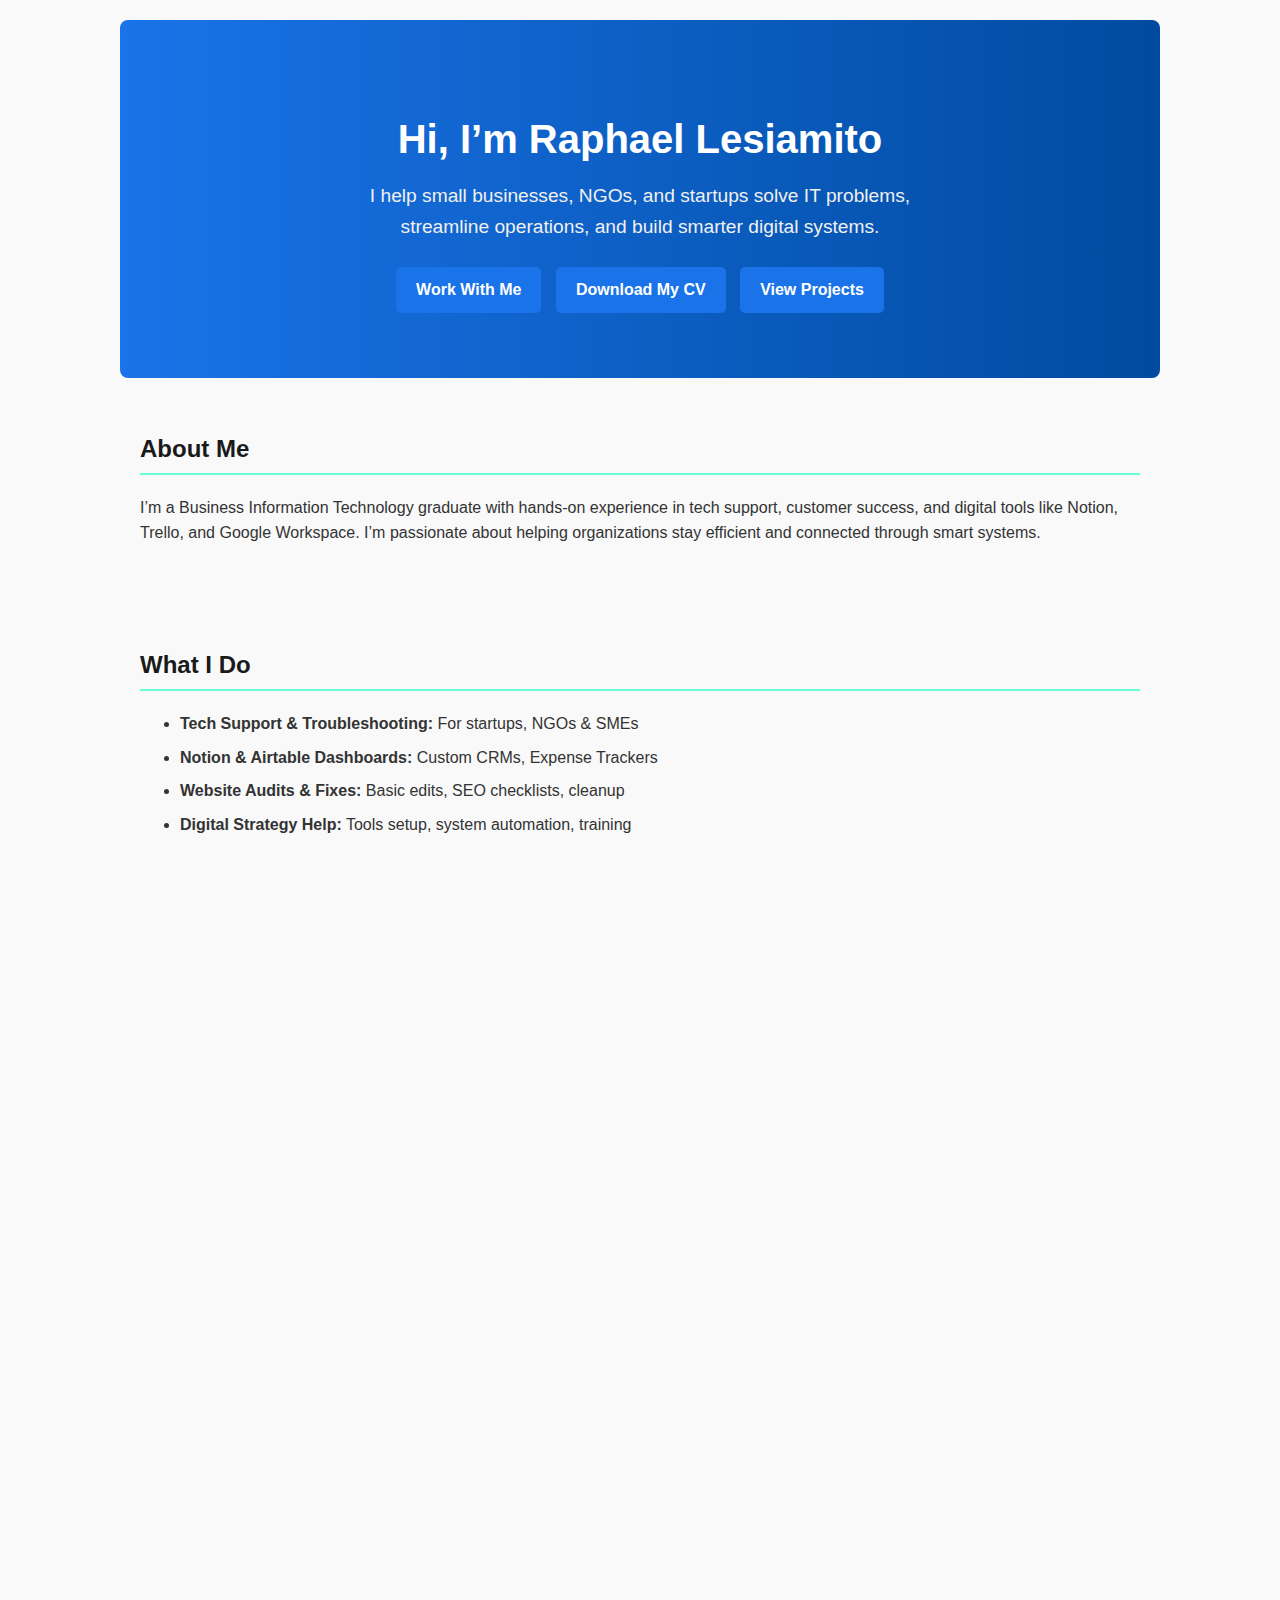
<file: index.html>
<!DOCTYPE html>
<html lang="en">
<head>
  <meta charset="UTF-8">
  <meta name="viewport" content="width=device-width, initial-scale=1.0">
  <title>Raphael Lesiamito | Tech Support & Digital Solutions</title>
  <link rel="stylesheet" href="styles.css">
  <link rel="stylesheet" href="https://cdnjs.cloudflare.com/ajax/libs/font-awesome/6.5.0/css/all.min.css" />

  <!-- Favicon & Icons -->
  <link rel="icon" href="https://raffkaptei.github.io/raphael-portfolio/assets/favicon.png" type="image/png">
  <link rel="apple-touch-icon" sizes="180x180" href="https://raffkaptei.github.io/raphael-portfolio/assets/apple-touch-icon.png">
  <link rel="icon" type="image/png" sizes="32x32" href="https://raffkaptei.github.io/raphael-portfolio/assets/favicon-32x32.png">
  <link rel="icon" type="image/png" sizes="16x16" href="https://raffkaptei.github.io/raphael-portfolio/assets/favicon-16x16.png">
  <link rel="manifest" href="https://raffkaptei.github.io/raphael-portfolio/assets/site.webmanifest">

  <!-- SEO Tags -->
  <meta name="description" content="Portfolio of Raphael Lesiamito – Tech Support, Digital Tools, Web Help for SMEs and NGOs.">
  <meta name="keywords" content="Raphael Lesiamito, IT support, tech support Kenya, Notion dashboards, freelance tech, digital audit">
  <meta name="author" content="Raphael Lesiamito">
  <meta name="robots" content="index, follow">

  <!-- OpenGraph Preview -->
  <meta property="og:title" content="Raphael Lesiamito Portfolio" />
  <meta property="og:description" content="Tech Support and Digital Tools for SMEs and NGOs" />
  <meta property="og:image" content="https://raffkaptei.github.io/raphael-portfolio/assets/og-preview.jpg" />
  <meta property="og:url" content="https://raffkaptei.github.io/raphael-portfolio/" />
  <meta name="twitter:card" content="summary_large_image">

  <style>
    html {
      scroll-behavior: smooth;
    }
    body {
      font-family: sans-serif;
      padding: 20px;
      margin: 0;
      line-height: 1.6;
      background: #f9f9f9;
    }
    h1, h2, h3 {
      color: #1a1a1a;
    }
    .cta-button {
      display: inline-block;
      padding: 10px 20px;
      background-color: #1a73e8;
      color: white;
      border: none;
      border-radius: 5px;
      text-decoration: none;
      transition: background-color 0.3s ease, transform 0.2s ease;
      margin: 5px;
    }
    .cta-button:hover {
      background-color: #2e6edb;
      transform: scale(1.05);
    }
    .fade-in {
      opacity: 0;
      transform: translateY(30px);
      transition: opacity 0.8s ease-out, transform 0.8s ease-out;
    }
    .fade-in.visible {
      opacity: 1;
      transform: translateY(0);
    }
    .button-row {
      margin-top: 1rem;
    }
    .project-card {
      border: 1px solid #ddd;
      padding: 15px;
      margin: 10px 0;
      border-radius: 8px;
      box-shadow: 0 2px 4px rgba(0, 0, 0, 0.1);
      background: white;
    }
    .project-card h3 {
      margin-top: 0;
    }
    form input,
    form textarea {
      width: 100%;
      padding: 10px;
      margin-top: 5px;
      margin-bottom: 15px;
      border-radius: 5px;
      border: 1px solid #ccc;
      font-size: 1rem;
    }
    form button {
      background-color: #1a73e8;
      color: white;
      padding: 10px 20px;
      border: none;
      border-radius: 5px;
      cursor: pointer;
      font-weight: bold;
      transition: background-color 0.3s ease;
    }
    form button:hover {
      background-color: #155ab6;
    }
    @media (max-width: 768px) {
      body {
        padding: 10px;
      }
      h1 {
        font-size: 1.8rem;
      }
      h2 {
        font-size: 1.5rem;
      }
      .button-row {
        display: flex;
        flex-direction: column;
        gap: 10px;
      }
      .cta-button {
        width: 100%;
        text-align: center;
      }
    }
  </style>
</head>
<body>

  <section id="hero" class="fade-in">
    <h1>Hi, I’m Raphael Lesiamito</h1>
    <p>I help small businesses, NGOs, and startups solve IT problems, streamline operations, and build smarter digital systems.</p>
    <div class="button-row">
      <a href="#contact" class="cta-button">Work With Me</a>
      <a href="assets/raphael-cv.pdf" class="cta-button" download>Download My CV</a>
      <a href="projects.html" class="cta-button">View Projects</a>
    </div>
  </section>

  <section id="about" class="fade-in">
    <h2>About Me</h2>
    <p>I’m a Business Information Technology graduate with hands-on experience in tech support, customer success, and digital tools like Notion, Trello, and Google Workspace. I’m passionate about helping organizations stay efficient and connected through smart systems.</p>
  </section>

  <section id="services" class="fade-in">
    <h2>What I Do</h2>
    <ul>
      <li><strong>Tech Support & Troubleshooting:</strong> For startups, NGOs & SMEs</li>
      <li><strong>Notion & Airtable Dashboards:</strong> Custom CRMs, Expense Trackers</li>
      <li><strong>Website Audits & Fixes:</strong> Basic edits, SEO checklists, cleanup</li>
      <li><strong>Digital Strategy Help:</strong> Tools setup, system automation, training</li>
    </ul>
  </section>

  <section id="projects" class="fade-in">
    <h2>Recent Work</h2>
    <div class="project-card">
      <h3>EcoTrack Dashboard</h3>
      <p>Designed a Notion system for energy efficiency auditing</p>
      <a href="#">View Project</a>
    </div>
    <div class="project-card">
      <h3>SME Website Fix</h3>
      <p>Improved site load speed & fixed layout issues for a local shop</p>
      <a href="#">View Case Study</a>
    </div>
  </section>

  <section id="testimonials" class="fade-in">
    <h2>What People Say</h2>
    <blockquote>
      "Raphael helped us clean up our digital processes. Super fast and reliable!" – Startup Founder
    </blockquote>
  </section>

  <section id="contact" class="fade-in">
    <h2>Let’s Work Together</h2>
    <div class="contact-links">
      <a href="mailto:lesiamitoraphael@gmail.com" class="contact-link" target="_blank" rel="noopener">
      <i class="fas fa-envelope"></i> lesiamitoraphael@gmail.com
      </a>
      <a href="https://www.linkedin.com/in/raphael-software-developer/" class="contact-link" target="_blank" rel="noopener">
      <i class="fab fa-linkedin"></i> Connect on LinkedIn
      </a>
    </div>


    <form id="contact-form" action="https://formspree.io/f/meoklklb" method="POST">
      <label for="name">Name:</label><br>
      <input type="text" id="name" name="name" autocomplete="name" required><br>

      <label for="email">Email:</label><br>
      <input type="email" id="email" name="email" autocomplete="email" required><br>

      <label for="message">Message:</label><br>
      <textarea id="message" name="message" rows="5" autocomplete="off" required></textarea><br>

      <button type="submit" id="submit-button">
        <span id="spinner" style="display:none;">⏳</span>
        <span id="submit-text">Send Message</span>
      </button>

      <p id="form-status" style="margin-top: 10px;"></p>
    </form>
  </section>

  <script>
    const faders = document.querySelectorAll('.fade-in');
    const observer = new IntersectionObserver(entries => {
      entries.forEach(entry => {
        if (entry.isIntersecting) {
          entry.target.classList.add('visible');
        }
      });
    });
    faders.forEach(el => observer.observe(el));

    const form = document.getElementById('contact-form');
    const status = document.getElementById('form-status');
    const button = document.getElementById('submit-button');
    const spinner = document.getElementById('spinner');
    const text = document.getElementById('submit-text');

    form.addEventListener('submit', async function (e) {
      e.preventDefault();
      spinner.style.display = 'inline-block';
      text.textContent = 'Sending...';

      const data = new FormData(form);
      try {
        const response = await fetch(form.action, {
          method: 'POST',
          body: data,
          headers: { 'Accept': 'application/json' }
        });

        if (response.ok) {
          status.style.color = 'green';
          status.textContent = '✅ Thank you! Your message was sent.';
          form.reset();
        } else {
          throw new Error('Form error');
        }
      } catch (error) {
        status.style.color = 'red';
        status.textContent = '❌ Oops! Something went wrong. Please try again later.';
      } finally {
        spinner.style.display = 'none';
        text.textContent = 'Send Message';
      }
    });
  </script>
</body>
</html>
</file>
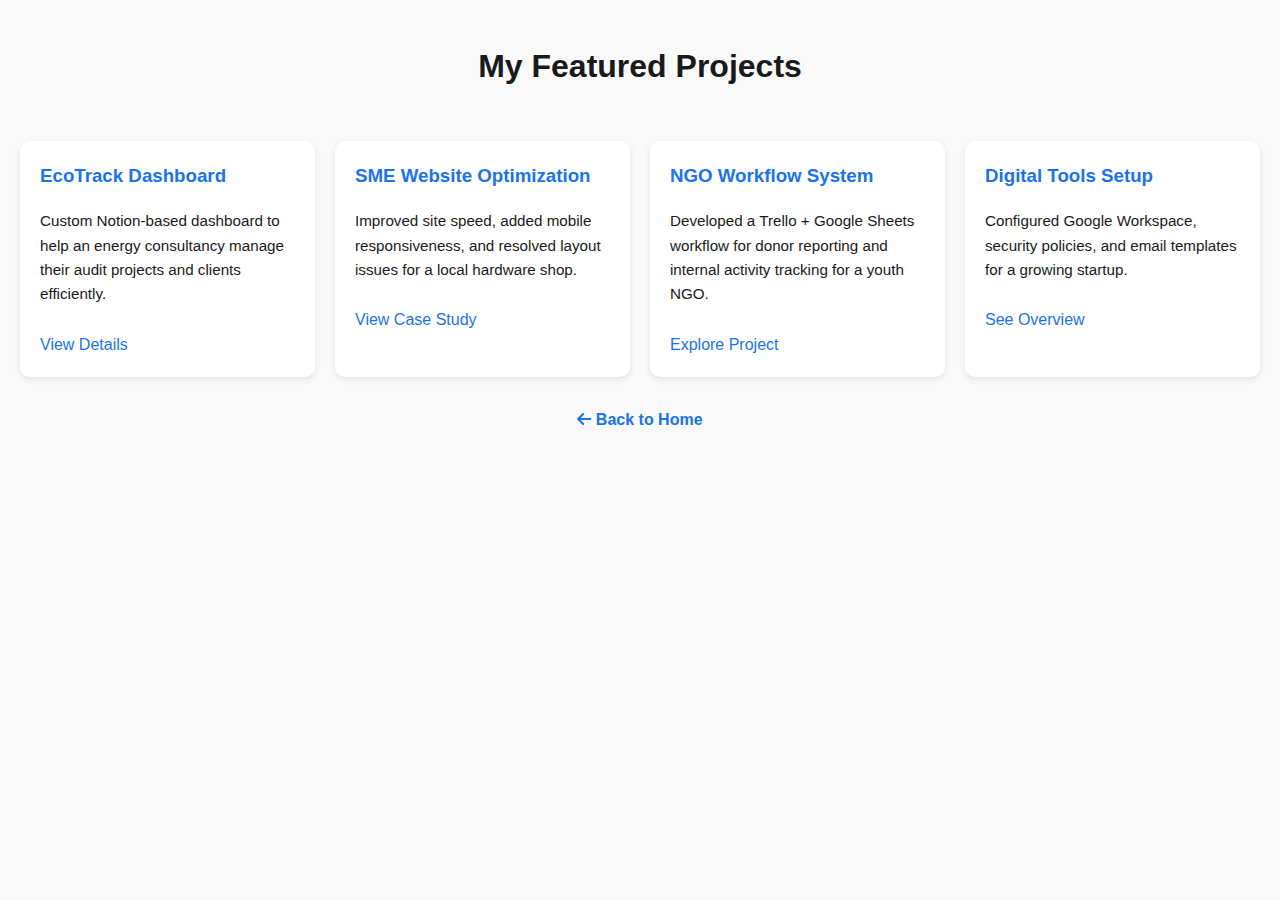
<file: projects.html>
<!DOCTYPE html>
<html lang="en">
<head>
  <meta charset="UTF-8" />
  <meta name="viewport" content="width=device-width, initial-scale=1.0" />
  <title>Projects | Raphael Lesiamito</title>
  <link rel="stylesheet" href="styles.css" />
  <link rel="stylesheet" href="https://cdnjs.cloudflare.com/ajax/libs/font-awesome/6.5.0/css/all.min.css" />
  <meta name="description" content="Projects by Raphael Lesiamito – Tech support, Notion systems, audits and digital tools for NGOs and small businesses." />
  <style>
    body {
      font-family: sans-serif;
      padding: 20px;
      background-color: #f9f9f9;
      color: #1a1a1a;
    }
    h1 {
      text-align: center;
      font-size: 2rem;
      margin-bottom: 2rem;
    }
    .projects-grid {
      display: grid;
      grid-template-columns: repeat(auto-fit, minmax(280px, 1fr));
      gap: 20px;
    }
    .project-card {
      background: white;
      border-radius: 10px;
      box-shadow: 0 2px 6px rgba(0, 0, 0, 0.1);
      padding: 20px;
      transition: transform 0.3s ease;
    }
    .project-card:hover {
      transform: translateY(-5px);
    }
    .project-card h3 {
      margin-top: 0;
      color: #1a73e8;
    }
    .project-card p {
      font-size: 0.95rem;
    }
    .project-card a {
      display: inline-block;
      margin-top: 10px;
      color: #1a73e8;
      text-decoration: none;
      font-weight: 500;
    }
    .project-card a:hover {
      text-decoration: underline;
    }
    .back-home {
      display: block;
      margin: 30px auto 0;
      text-align: center;
      text-decoration: none;
      color: #1a73e8;
      font-weight: bold;
    }
  </style>
</head>
<body>
  <h1>My Featured Projects</h1>

  <div class="projects-grid">
    <div class="project-card">
      <h3>EcoTrack Dashboard</h3>
      <p>Custom Notion-based dashboard to help an energy consultancy manage their audit projects and clients efficiently.</p>
      <a href="#" target="_blank">View Details</a>
    </div>
    <div class="project-card">
      <h3>SME Website Optimization</h3>
      <p>Improved site speed, added mobile responsiveness, and resolved layout issues for a local hardware shop.</p>
      <a href="#" target="_blank">View Case Study</a>
    </div>
    <div class="project-card">
      <h3>NGO Workflow System</h3>
      <p>Developed a Trello + Google Sheets workflow for donor reporting and internal activity tracking for a youth NGO.</p>
      <a href="#" target="_blank">Explore Project</a>
    </div>
    <div class="project-card">
      <h3>Digital Tools Setup</h3>
      <p>Configured Google Workspace, security policies, and email templates for a growing startup.</p>
      <a href="#" target="_blank">See Overview</a>
    </div>
  </div>

  <a href="index.html" class="back-home"><i class="fas fa-arrow-left"></i> Back to Home</a>
</body>
</html>
</file>
<file: styles.css>
body {
  font-family: 'Segoe UI', sans-serif;
  margin: 0;
  padding: 0;
  line-height: 1.6;
  color: #333;
  background-color: #fefefe;
}

section {
  padding: 2rem;
  max-width: 1000px;
  margin: auto;
}

#hero {
  background-color: #0A192F;
  color: white;
  text-align: center;
  padding: 5rem 2rem;
}

#hero h1 {
  font-size: 2.5rem;
}

#hero p {
  font-size: 1.2rem;
}

.cta-button {
  display: inline-block;
  margin-top: 1rem;
  padding: 0.75rem 1.5rem;
  background-color: #64ffda;
  color: #0A192F;
  text-decoration: none;
  border-radius: 5px;
  font-weight: bold;
}

h2 {
  color: #0A192F;
  border-bottom: 2px solid #64ffda;
  padding-bottom: 0.3rem;
}

ul li {
  margin-bottom: 0.5rem;
}

.project-card {
  background: #f9f9f9;
  padding: 1rem;
  margin-top: 1rem;
  border-radius: 8px;
  box-shadow: 0 2px 5px rgba(0,0,0,0.05);
}

blockquote {
  font-style: italic;
  border-left: 4px solid #64ffda;
  padding-left: 1rem;
  margin: 1rem 0;
}

a {
  color: #0A192F;
}

@media (max-width: 768px) {
  #hero h1 {
    font-size: 1.8rem;
  }
  #hero p {
    font-size: 1rem;
  }
  .cta-button {
    padding: 0.5rem 1rem;
  }
}

form {
  margin-top: 1rem;
}
input, textarea {
  width: 100%;
  padding: 0.75rem;
  margin-bottom: 1rem;
  border: 1px solid #ccc;
  border-radius: 5px;
}
button {
  background-color: #0A192F;
  color: #fff;
  padding: 0.75rem 1.5rem;
  border: none;
  border-radius: 5px;
  cursor: pointer;
}

/* Button hover animation */
.cta-button {
  transition: background-color 0.3s ease, transform 0.2s ease;
}
.cta-button:hover {
  background-color: #2e6edb;
  transform: scale(1.05);
}

/* Fade-in animation */
.fade-in {
  opacity: 0;
  transform: translateY(30px);
  transition: opacity 0.8s ease-out, transform 0.8s ease-out;
}
.fade-in.visible {
  opacity: 1;
  transform: translateY(0);
}

/* Smooth scroll */
html {
  scroll-behavior: smooth;
}

form input,
form textarea {
  width: 100%;
  padding: 10px;
  margin-top: 5px;
  margin-bottom: 15px;
  border-radius: 5px;
  border: 1px solid #ccc;
}

form button {
  background-color: #1a73e8;
  color: white;
  padding: 10px 20px;
  border: none;
  border-radius: 5px;
  cursor: pointer;
  font-weight: bold;
  transition: background-color 0.3s ease;
}

form button:hover {
  background-color: #155ab6;
}

#hero {
  background: linear-gradient(to right, #1a73e8, #004ba0); /* Blue gradient */
  color: white;
  padding: 60px 20px;
  border-radius: 8px;
  text-align: center;
}

#hero h1 {
  font-size: 2.5rem;
  font-weight: bold;
  margin-bottom: 10px;
  color: #fff;
}

#hero p {
  font-size: 1.2rem;
  max-width: 600px;
  margin: 0 auto 20px;
  color: #f0f0f0;
}
</file>
